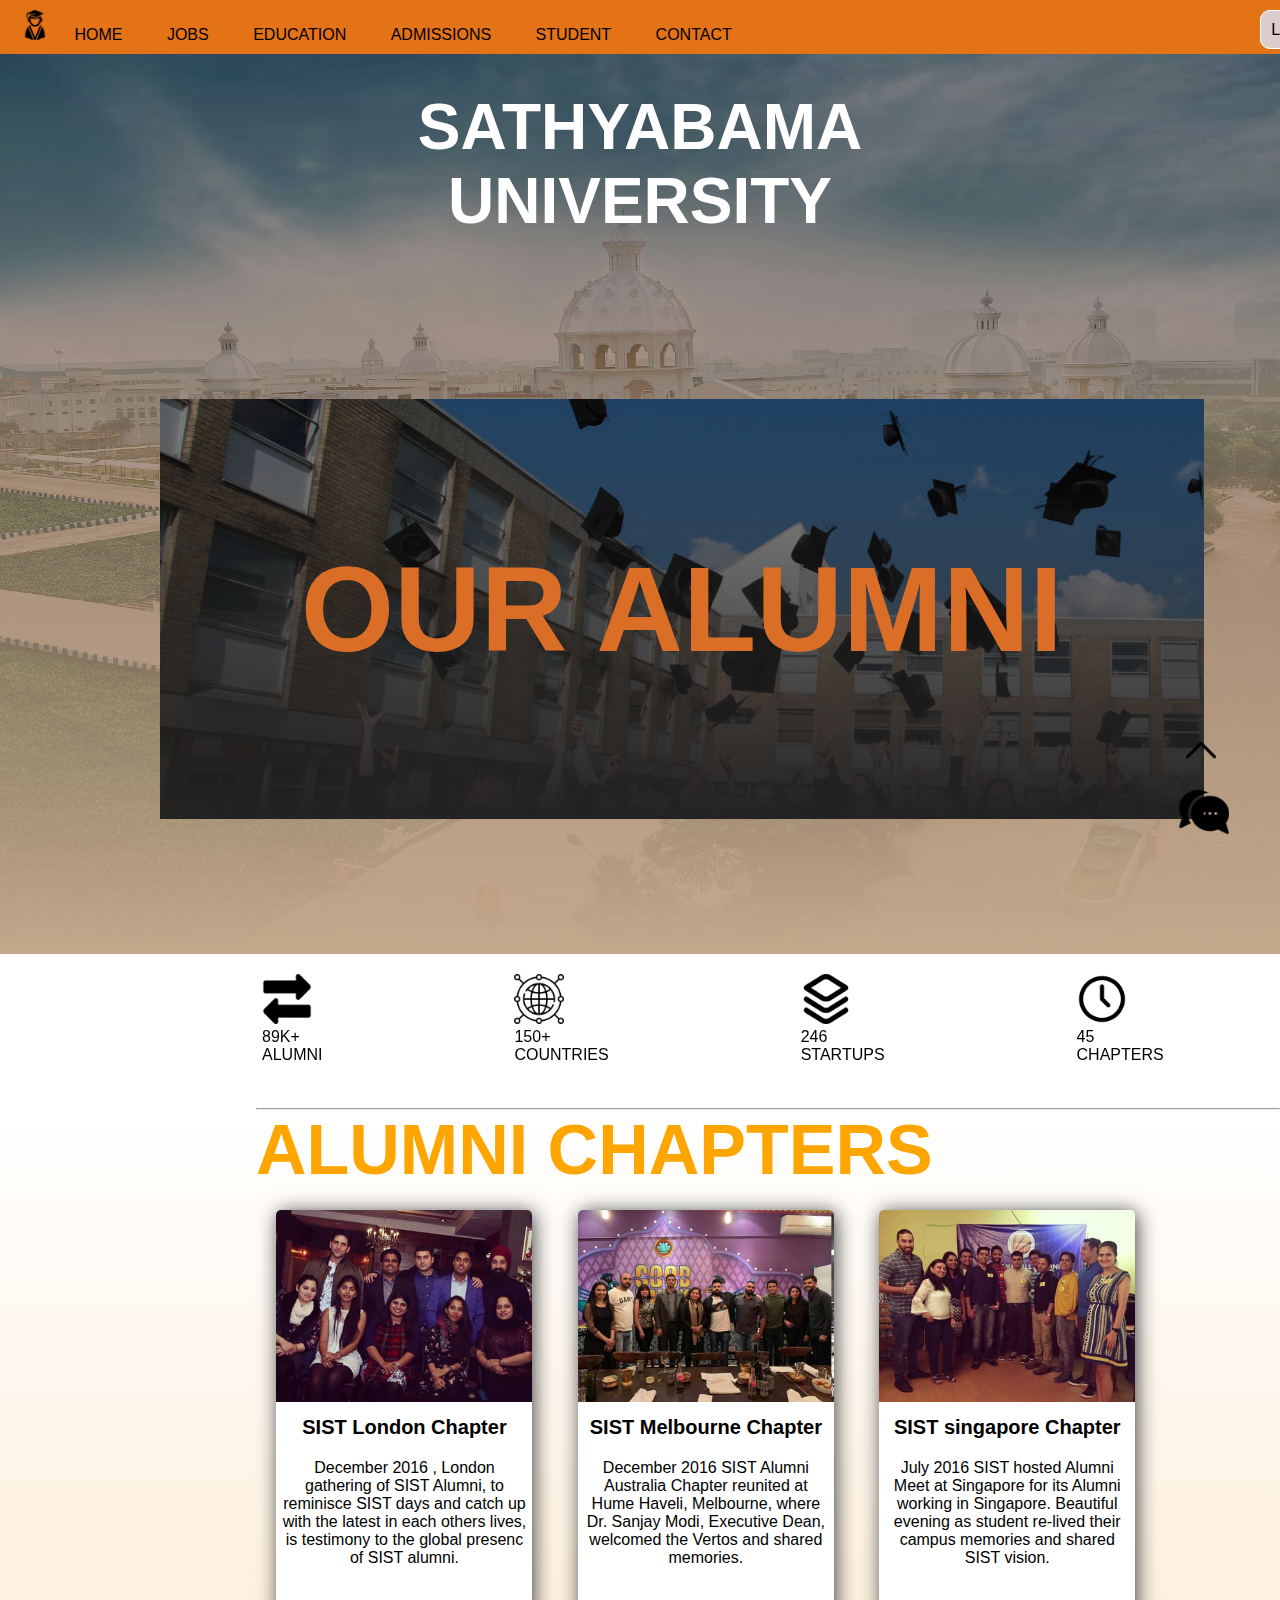
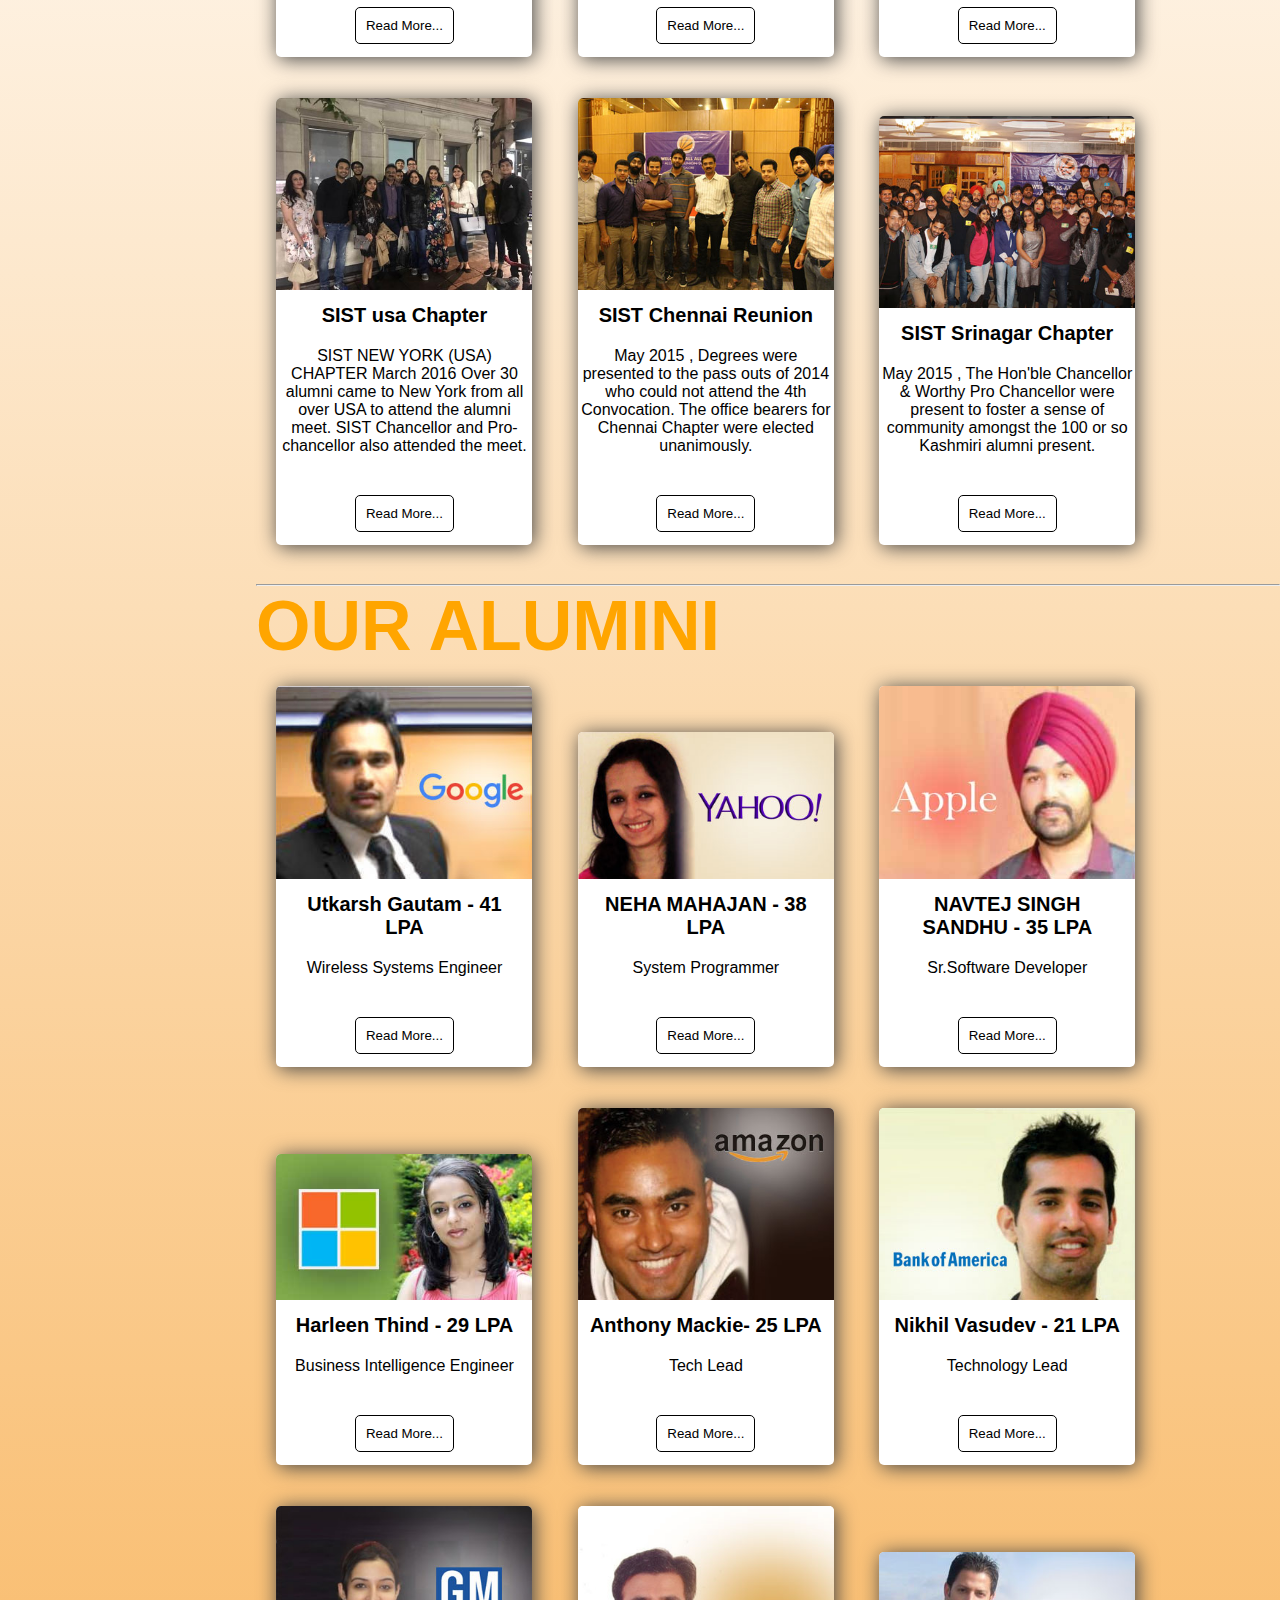
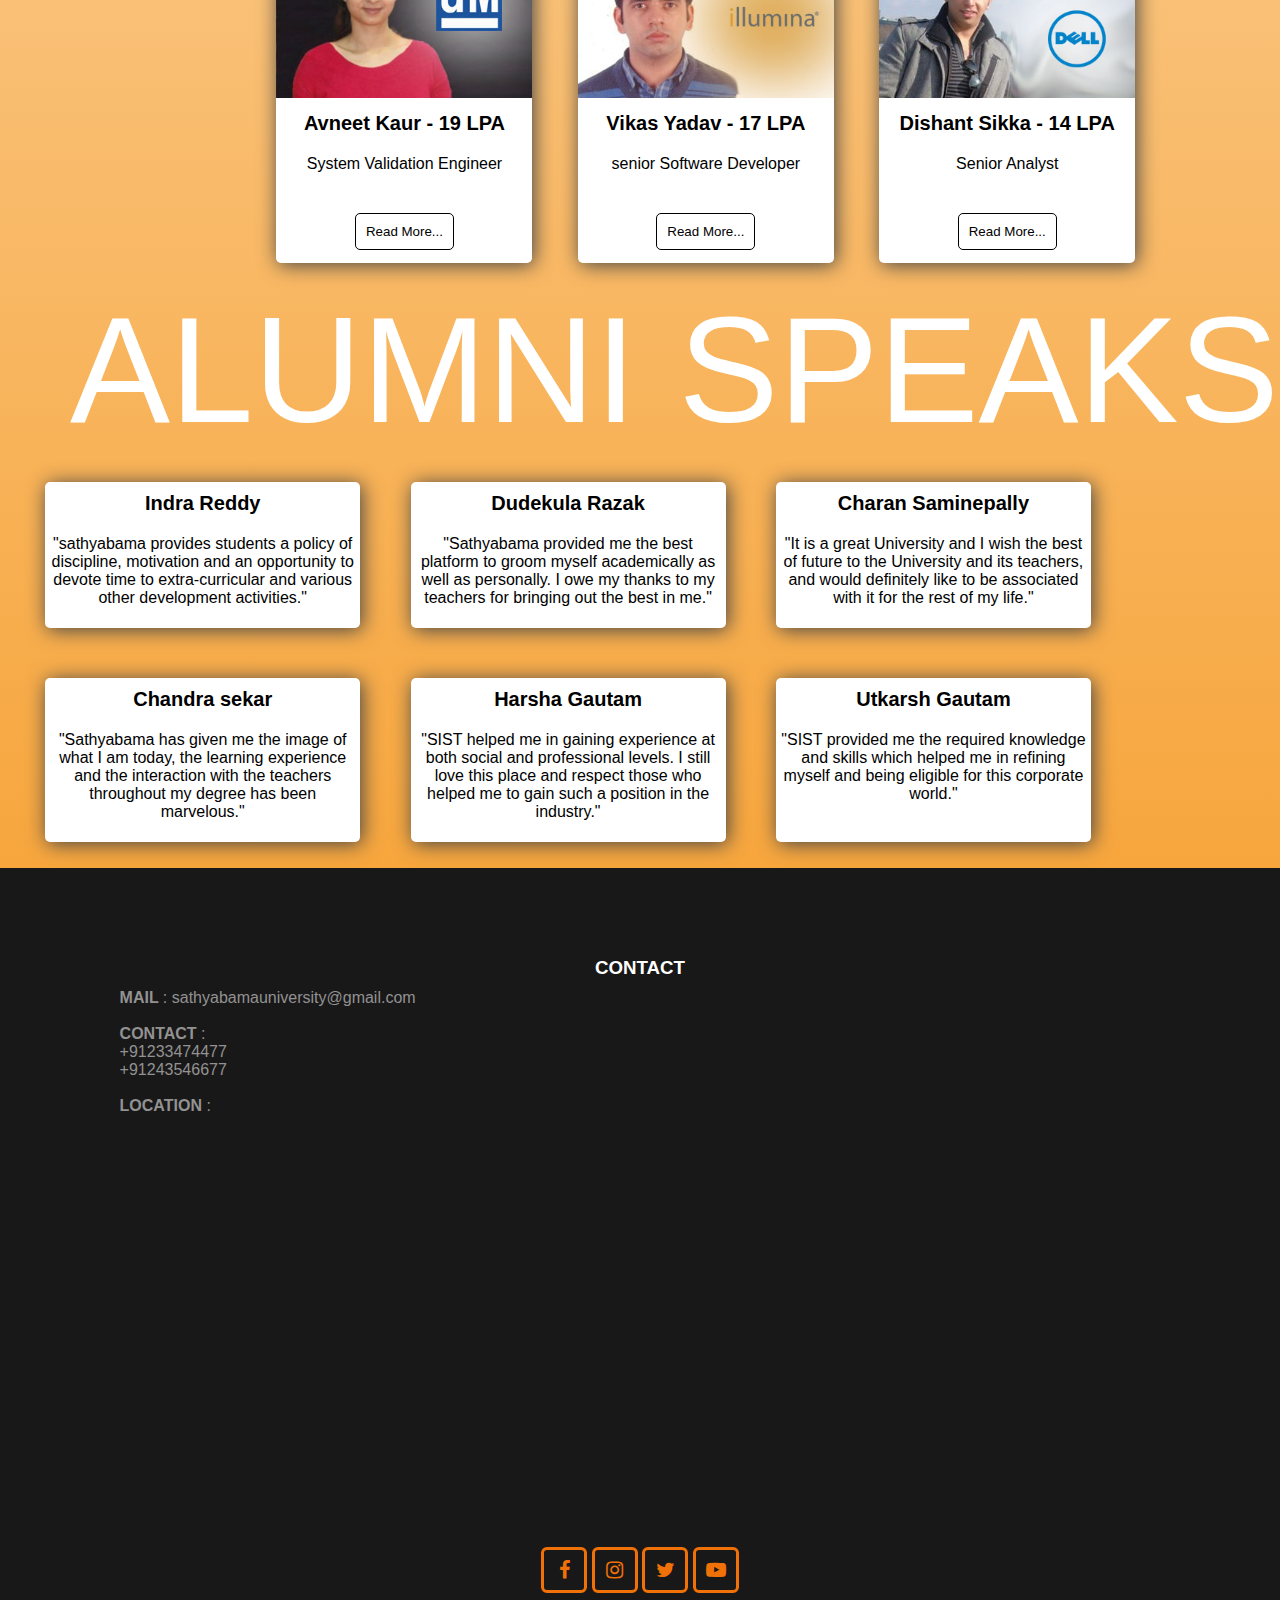
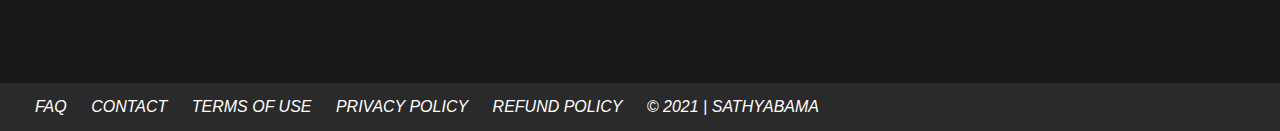
<file: Alumni/index.html>
<!DOCTYPE html>
<html lang="en">
<head>
    <meta charset="UTF-8">
    <meta http-equiv="X-UA-Compatible" content="IE=edge">
    <meta name="viewport" content="width=device-width, initial-scale=1.0">
    <link rel="stylesheet" href="https://cdnjs.cloudflare.com/ajax/libs/font-awesome/4.7.0/css/font-awesome.min.css">
    <link rel="icon" href="images/sistlogo.png">
    <title>ALUMNI FORUM</title>
    <link rel="stylesheet" href="styles.css">
    <link rel="stylesheet" href="page.html">
    <link rel="stylesheet" href="login.html">
    <link rel="stylesheet" href="signup.html">
    <link rel="stylesheet" href="chatbot.html">
</head>
<body>
    <header>
        <img src="images/logo.png" alt="">
        <a href="#">HOME</a>
        <a href="#">JOBS</a>
        <a href="#">EDUCATION</a>
        <a href="#">ADMISSIONS</a>
        <a href="#">STUDENT</a>
        <a href="#contactus">CONTACT</a>
        <a href="login.html" id="button">LOGIN</a>
        <a href="signup.html" id="button">SIGN UP</a>
    </header>
    <section class="banner">
        <h1>SATHYABAMA <br> UNIVERSITY</h1>
        <div class="container"></div>
        <div class="heading"><h2>OUR ALUMNI</h2></div>
        <a href="chatbot.html"><img id="icons" src="images/bubble-chat.png"></a>
        <a href="#"><img id="icons1" src="images/upload.png"></a>    
    </section>
    <section class="icons">
        <div class="analysisicons">
            <div>
            <img id="icons" src="images/two-way-arrows.png">
            <p>89K+ <br>ALUMNI</p>
        </div>
        <div>
            <img id="icons" src="images/internet.png">
            <p>150+ <br>COUNTRIES</p>
        </div>
        <div>
            <img id="icons" src="images/stack.png">
            <p>246 <br>STARTUPS</p>
        </div>
        <div>
            <img id="icons" src="images/clock.png">
            <p>45 <br>CHAPTERS</p>
        </div>
        </div>
    </section>
    <section class="cardsection">
        <div class="main">
            <hr>
            <div><label id="ouralumni">ALUMNI CHAPTERS</label></div>
            
        
        
        <div class="card" >
        
            <div class="image">
               <img src="images/london.jpeg">
            </div>
            <div class="title">
             <h1>SIST London Chapter</h1>
            </div>
            <div class="des">
             <p>December 2016 ,
            London gathering of SIST Alumni, to reminisce SIST days and catch up with the latest in each others lives, is testimony to the global presenc of SIST alumni.</p>
            <a href="page.html"><button>Read More...</button></a>
            </div>
            </div>
        
        
        <div class="card">
        
            <div class="image">
               <img src="images/melbourne.jpeg">
            </div>
            <div class="title">
             <h1>SIST Melbourne Chapter</h1>
            </div>
            <div class="des">
             <p>December 2016
                SIST Alumni Australia Chapter reunited at Hume Haveli, Melbourne, where Dr. Sanjay Modi, Executive Dean, welcomed the Vertos and shared memories.</p>
                <a href="page.html"><button>Read More...</button></a>
            </div>
            </div>
        
        <div class="card">
        
            <div class="image">
               <img src="images/singapore.jpeg">
            </div>
            <div class="title">
             <h1>SIST singapore Chapter</h1>
            </div>
            <div class="des">
             <p>July 2016
                SIST hosted Alumni Meet at Singapore for its Alumni working in Singapore. Beautiful evening as student re-lived their campus memories and shared SIST vision.</p>
                <a href="page.html"><button>Read More...</button></a>
            </div>
            </div>
        
        <div class="card">
        
            <div class="image">
               <img src="images/usa.jpeg">
            </div>
            <div class="title">
             <h1>SIST usa Chapter</h1>
            </div>
            <div class="des">
             <p>SIST NEW YORK (USA) CHAPTER
        
                March 2016
                Over 30 alumni came to New York from all over USA to attend the alumni meet. SIST Chancellor and Pro-chancellor also attended the meet.</p>
                <a href="page.html"><button>Read More...</button></a>
            </div>
            </div>
        
        
        <div class="card">
        
            <div class="image">
               <img src="images/10.jpg">
            </div>
            <div class="title">
             <h1>SIST Chennai Reunion</h1>
            </div>
            <div class="des">
             <p>May 2015 , Degrees were presented to the pass outs of 2014 who could not attend the 4th Convocation. The office bearers for Chennai Chapter were elected unanimously.</p>
             <a href="page.html"><button>Read More...</button></a>
            </div>
            </div>
        
        
            <div class="card">
        
                <div class="image">
                   <img src="images/11.jpg">
                </div>
                <div class="title">
                 <h1>SIST Srinagar Chapter</h1>
                </div>
                <div class="des">
                 <p>May 2015 , The Hon'ble Chancellor & Worthy Pro Chancellor were present to foster a sense of community amongst the 100 or so Kashmiri alumni present.</p>
                 <a href="page.html"><button>Read More...</button></a>
                </div>
                </div>
                <br>
                <br>
               <hr>
               <div><label id="ouralumni">OUR ALUMINI</label></div>
            
        
        <div class="card">
        
        <div class="image">
           <img src="images/alumni1.jpeg">
        </div>
        <div class="title">
         <h1>Utkarsh Gautam - 41 LPA</h1>
        </div>
        <div class="des">
         <p>Wireless Systems Engineer</p>
         <a href="page2.html"><button>Read More...</button></a>
        </div>
        </div>
        
        
        <div class="card">
        
        <div class="image">
           <img src="images/alunmi2.jpeg">
        </div>
        <div class="title">
         <h1>NEHA MAHAJAN - 38 LPA</h1>
        </div>
        <div class="des">
         <p>System Programmer</p>
         <a href="page2.html"><button>Read More...</button></a>
        </div>
        </div>
        
        
        <div class="card">
        
        <div class="image">
           <img src="images/alunmi3.jpeg">
        </div>
        <div class="title">
         <h1>NAVTEJ SINGH SANDHU - 35 LPA</h1>
        </div>
        <div class="des">
         <p>Sr.Software Developer</p>
         <a href="page2.html"><button>Read More...</button></a>
        </div>
        </div>
        
        
        <div class="card">
        
        <div class="image">
           <img src="images/alunmi4.jpeg">
        </div>
        <div class="title">
         <h1>
            Harleen Thind - 29 LPA</h1>
        </div>
        <div class="des">
         <p>Business Intelligence Engineer</p>
         <a href="page2.html"><button>Read More...</button></a>
        </div>
        </div>
        
        
        <div class="card">
        
        <div class="image">
           <img src="images/alunmi5.jpeg">
        </div>
        <div class="title">
         <h1>Anthony Mackie- 25 LPA</h1>
        </div>
        <div class="des">
         <p>Tech Lead</p>
        <a href="page2.html"><button>Read More...</button></a>
        </div>
        </div>
        
        <div class="card">
        
        <div class="image">
           <img src="images/alunmi7.jpeg">
        </div>
        <div class="title">
         <h1>Nikhil Vasudev - 21 LPA</h1>
        </div>
        <div class="des">
         <p>Technology Lead
         </p>
         <a href="page2.html"><button>Read More...</button></a>
        </div>
        </div>
        
        <div class="card">
        
        <div class="image">
           <img src="images/alunmi8.jpeg">
        </div>
        <div class="title">
         <h1>Avneet Kaur - 19 LPA</h1>
        </div>
        <div class="des">
         <p>System Validation Engineer</p>
         <a href="page2.html"><button>Read More...</button></a>        
        </div>
        </div>
        
        
        <div class="card">
        
        <div class="image">
           <img src="images/alunmi9.jpeg">
        </div>
        <div class="title">
         <h1>Vikas Yadav - 17 LPA</h1>
        </div>
        <div class="des">
         <p>senior Software Developer</p>
         <a href="page2.html"><button>Read More...</button></a>
        </div>
        </div>
        
        
        <div class="card">
        
        <div class="image">
           <img src="images/alunmi10.jpeg">
        </div>
        <div class="title">
         <h1>Dishant Sikka - 14 LPA</h1>
        </div>
        <div class="des">
         <p>Senior Analyst</p>
         <a href="page2.html"><button>Read More...</button></a>
        </div>
        </div>
        </div>

        <div><label id="alumnispeak">ALUMNI SPEAKS</p></div>
        <div class="alumnispeaks">
            <div class="card">
            <div class="title">
             <h1>Indra Reddy</h1>
            </div>
            <div class="des">
             <p>"sathyabama provides students a policy of discipline, motivation and an opportunity to devote time to extra-curricular and various other development activities."</p>
            <br>
            </div>
            </div>
            <div class="card">
            <div class="title">
             <h1>Dudekula Razak</h1>
            </div>
            <div class="des">
             <p>"Sathyabama provided me the best platform to groom myself academically as well as personally. I owe my thanks to my teachers for bringing out the best in me."</p>
            <br></div>
            </div>

            <div class="card">
            <div class="title">
             <h1>Charan Saminepally</h1>
            </div>
            <div class="des">
             <p>"It is a great University and I wish the best of future to the University and its teachers, and would definitely like to be associated with it for the rest of my life."</p>
            <br></div>
            </div>
            <div class="card">
            <div class="title">
             <h1>Chandra sekar</h1>
            </div>
            <div class="des">
             <p>"Sathyabama has given me the image of what I am today, the learning experience and the interaction with the teachers throughout my degree has been marvelous."</p>
            <br></div>
            </div>
            <div class="card">
            <div class="title">
             <h1>Harsha Gautam</h1>
            </div>
            <div class="des">
             <p>"SIST helped me in gaining experience at both social and professional levels. I still love this place and respect those who helped me to gain such a position in the industry."</p>
            <br></div>
            </div>
            <div class="card">
            <div class="title">
             <h1>Utkarsh Gautam</h1>
            </div>
            <div class="des">
             <p>"SIST provided me the required knowledge and skills which helped me in refining myself and being eligible for this corporate world."</p>
            <br></div>
            </div>
        </div>
    </section>

    <section id="contactus">
        <div class="contact">
        <h3>CONTACT</h3>
        <ul>
            <li><b>MAIL </b>: sathyabamauniversity@gmail.com</li>
            <br>
            <li><b>CONTACT </b>:</li>
            <li>+91233474477</li>
            <li>+91243546677</li>
            <br>
            <li><b>LOCATION </b>:</li><br>
            <p><iframe src="https://www.google.com/maps/embed?pb=!1m18!1m12!1m3!1d3889.514076786476!2d80.22160971482094!3d12.874631140919561!2m3!1f0!2f0!3f0!3m2!1i1024!2i768!4f13.1!3m3!1m2!1s0x3a525b8c90befe2b%3A0x170ab8b5b21bb530!2sSathyabama%20University!5e0!3m2!1sen!2sin!4v1645774877232!5m2!1sen!2sin" width="1100" height="400" style="border:0;" allowfullscreen="" loading="lazy"></iframe></p>
        </ul>


        <div class="socialmedia">
            <a href="www.facebook.com" target="#"><i class="fa fa-facebook"></i></a>
            <a href="www.instagram.com" target="#"><i class="fa fa-instagram"></i></a>
            <a href="www.twitter.com" target="#"><i class="fa fa-twitter"></i></a>
            <a href="www.youtube.com" target="#"><i class="fa fa-youtube-play"></i></a>
        </div>

       </div>

    </section>
    <footer>
        <a href="#">FAQ</a>
        <a href="#">CONTACT</a>
        <a href="#">TERMS OF USE</a>
        <a href="#">PRIVACY POLICY</a>
        <a href="#">REFUND POLICY</a>
        <a href="#">&copy; 2021 | SATHYABAMA</a>
    </footer>
</body>
</html>
</file>
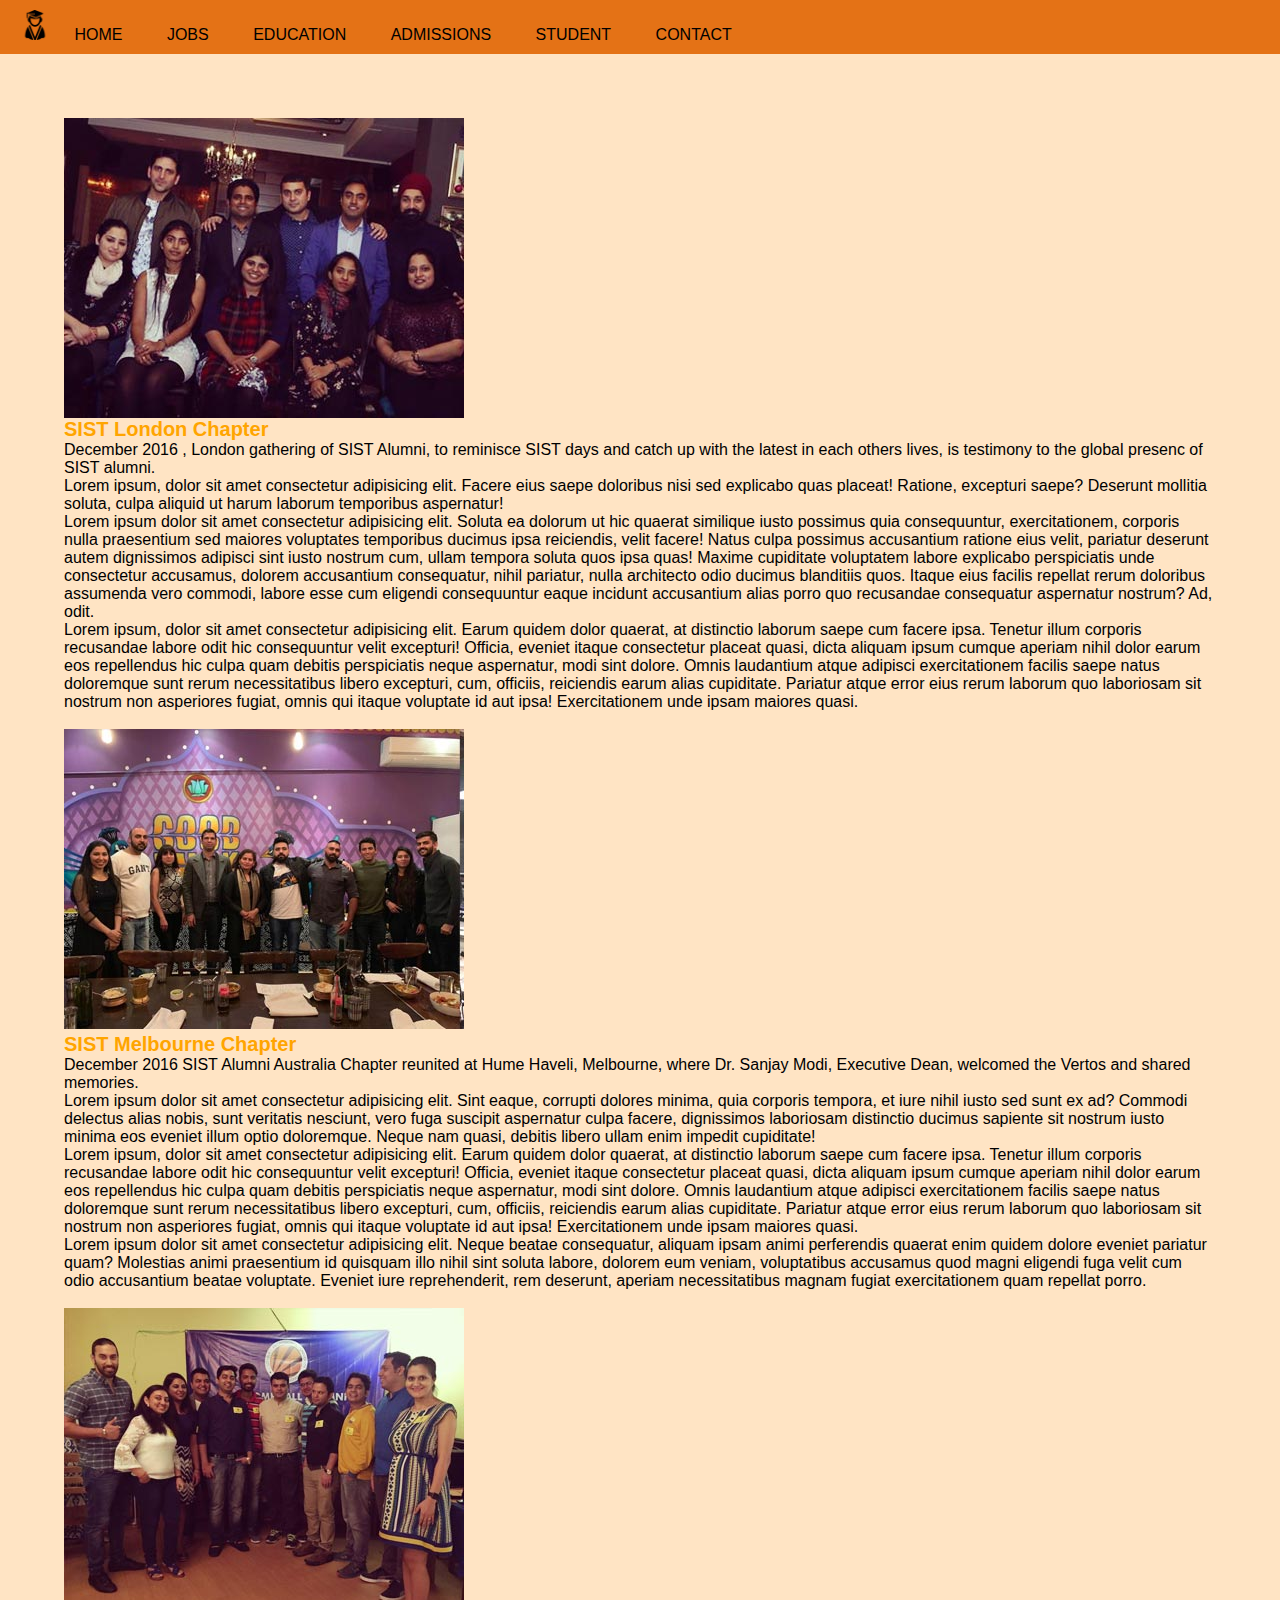
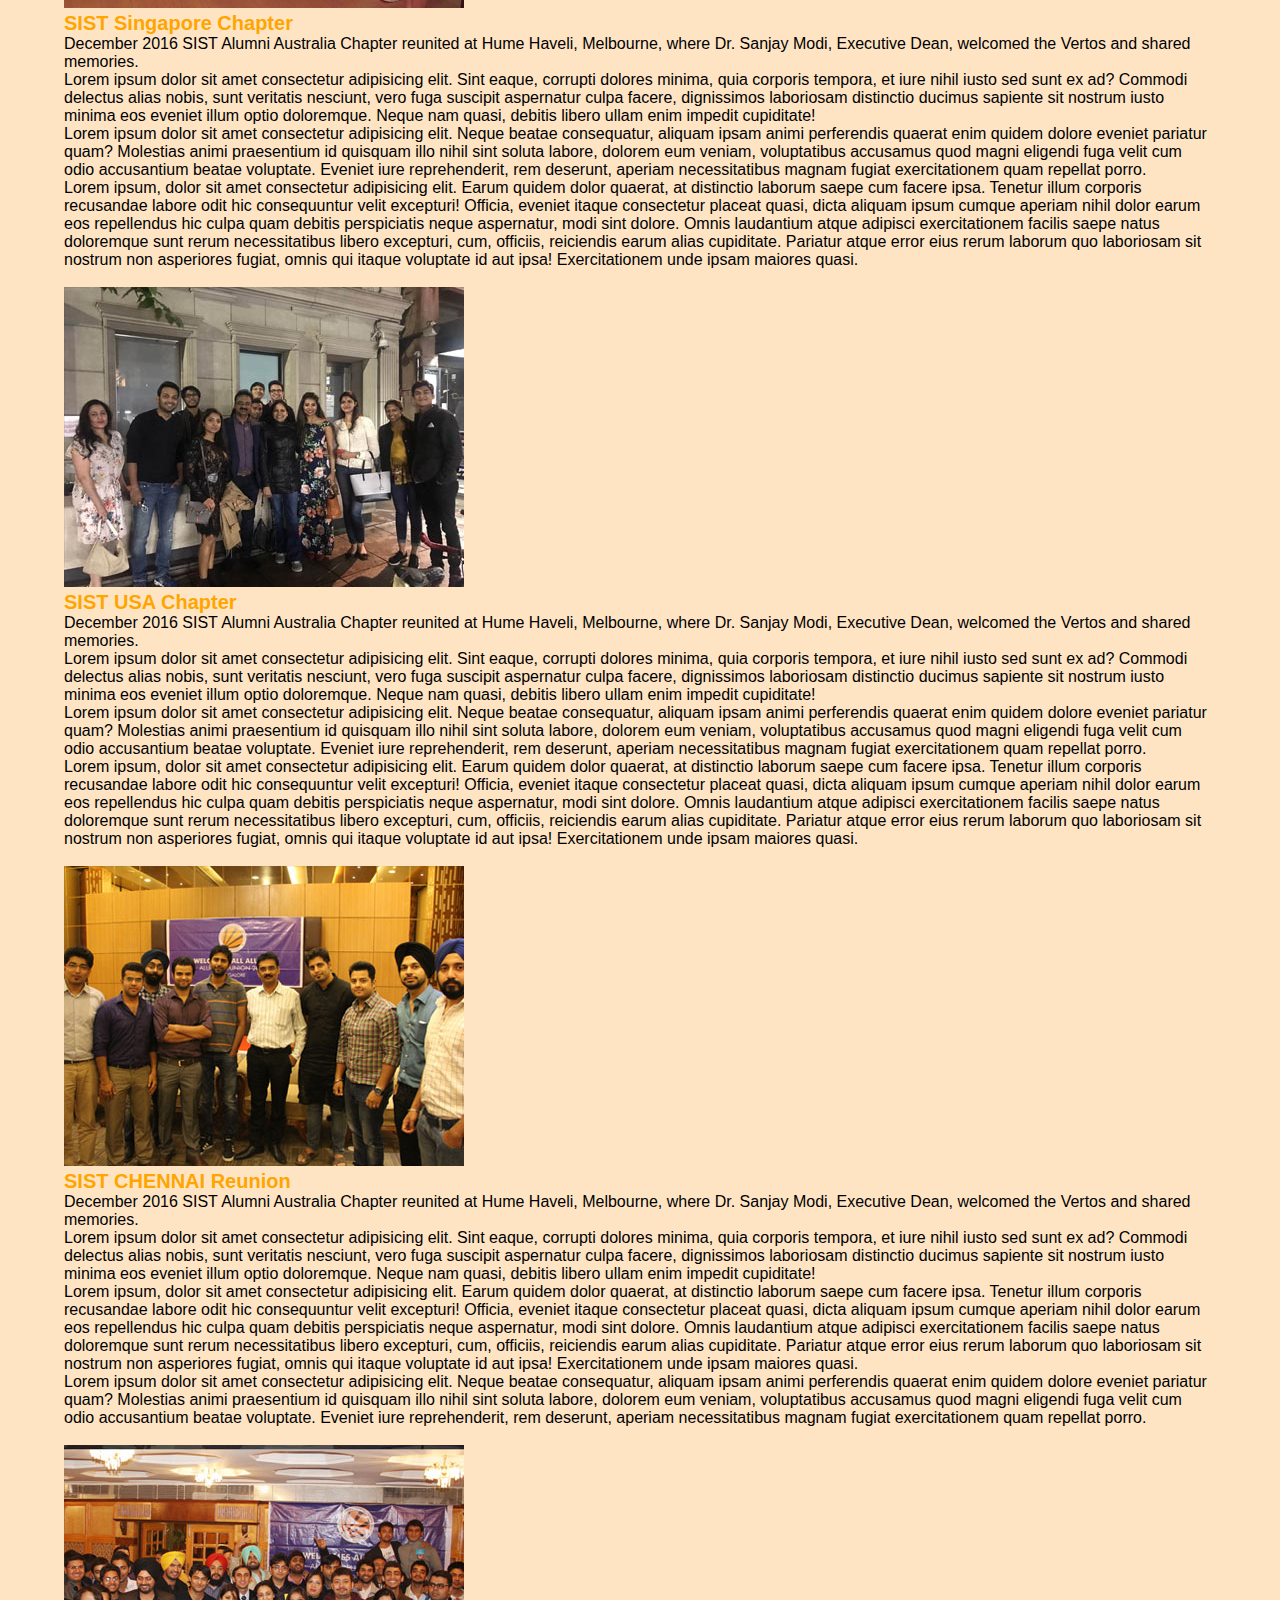
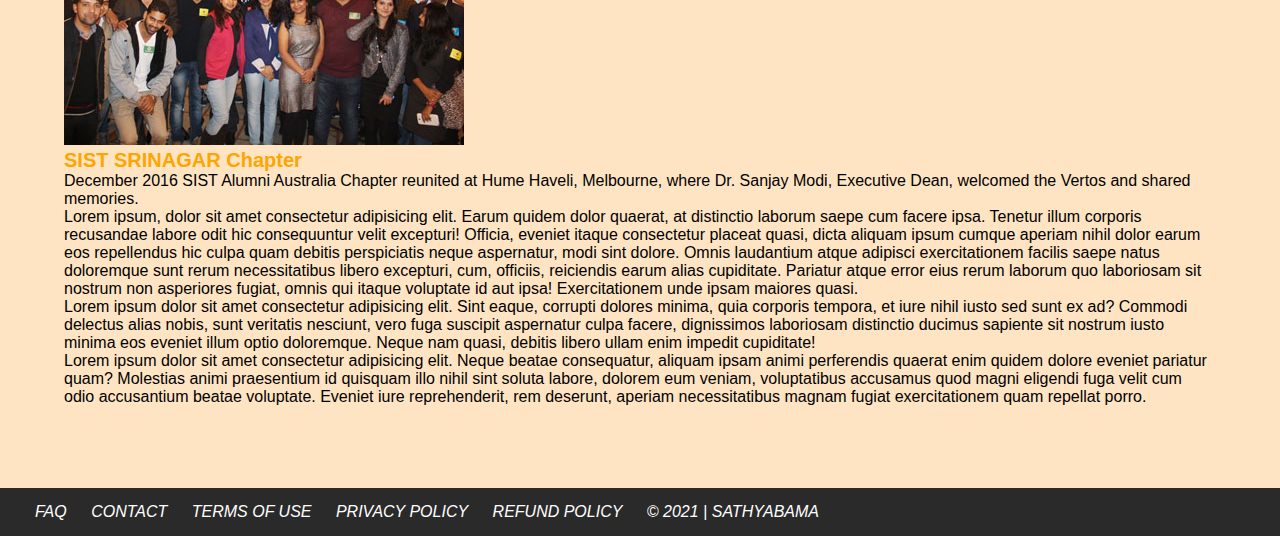
<file: Alumni/page.html>
<!DOCTYPE html>
<html lang="en">
<head>
    <meta charset="UTF-8">
    <meta http-equiv="X-UA-Compatible" content="IE=edge">
    <meta name="viewport" content="width=device-width, initial-scale=1.0">
    <link rel="stylesheet" href="styles.css">
    <link rel="stylesheet" href="index.html">
    <title>ALUMNI</title>
</head>
<body>
    <style>
        *{
            margin: 0;
            padding: 0;
            font-family: 'Gill Sans', 'Gill Sans MT', Calibri, 'Trebuchet MS', sans-serif;
        }
        #person1{
            padding: 5%;
            background-color: bisque;
        }
        .pageimg{
            display: flex;
        }
        .pagehead{
            color:orange;
            font-size: xx-large;
        }
    </style>
        <header>
            <img src="images/logo.png" alt="">
            <a href="index.html">HOME</a>
            <a href="#">JOBS</a>
            <a href="#">EDUCATION</a>
            <a href="#">ADMISSIONS</a>
            <a href="#">STUDENT</a>
            <a href="index.html">CONTACT</a>
        </header>
    <section id="person1">
        <div class="pageimg">
            <img src="images/london.jpeg">
         </div>
         <div class="pagehead">
          <h1>SIST London Chapter</h1>
         </div>
         <div class="">
          <p>December 2016 ,
         London gathering of SIST Alumni, to reminisce SIST days and catch up with the latest in each others lives, is testimony to the global presenc of SIST alumni.</p>
            <p>Lorem ipsum, dolor sit amet consectetur adipisicing elit. Facere eius saepe doloribus nisi sed explicabo quas placeat! Ratione, excepturi saepe? Deserunt mollitia soluta, culpa aliquid ut harum laborum temporibus aspernatur!</p>
        <p>Lorem ipsum dolor sit amet consectetur adipisicing elit. Soluta ea dolorum ut hic quaerat similique iusto possimus quia consequuntur, exercitationem, corporis nulla praesentium sed maiores voluptates temporibus ducimus ipsa reiciendis, velit facere! Natus culpa possimus accusantium ratione eius velit, pariatur deserunt autem dignissimos adipisci sint iusto nostrum cum, ullam tempora soluta quos ipsa quas! Maxime cupiditate voluptatem labore explicabo perspiciatis unde consectetur accusamus, dolorem accusantium consequatur, nihil pariatur, nulla architecto odio ducimus blanditiis quos. Itaque eius facilis repellat rerum doloribus assumenda vero commodi, labore esse cum eligendi consequuntur eaque incidunt accusantium alias porro quo recusandae consequatur aspernatur nostrum? Ad, odit.</p>
            <p>Lorem ipsum, dolor sit amet consectetur adipisicing elit. Earum quidem dolor quaerat, at distinctio laborum saepe cum facere ipsa. Tenetur illum corporis recusandae labore odit hic consequuntur velit excepturi! Officia, eveniet itaque consectetur placeat quasi, dicta aliquam ipsum cumque aperiam nihil dolor earum eos repellendus hic culpa quam debitis perspiciatis neque aspernatur, modi sint dolore. Omnis laudantium atque adipisci exercitationem facilis saepe natus doloremque sunt rerum necessitatibus libero excepturi, cum, officiis, reiciendis earum alias cupiditate. Pariatur atque error eius rerum laborum quo laboriosam sit nostrum non asperiores fugiat, omnis qui itaque voluptate id aut ipsa! Exercitationem unde ipsam maiores quasi.</p>
        </div>    
        <br>
        <div class="">
            <img src="images/melbourne.jpeg">
        </div>
        <div class="pagehead">
            <h1>SIST Melbourne Chapter</h1>
        </div>
        <div class="">
            <p>December 2016
                SIST Alumni Australia Chapter reunited at Hume Haveli, Melbourne, where Dr. Sanjay Modi, Executive Dean, welcomed the Vertos and shared memories.</p>
                <p>Lorem ipsum dolor sit amet consectetur adipisicing elit. Sint eaque, corrupti dolores minima, quia corporis tempora, et iure nihil iusto sed sunt ex ad? Commodi delectus alias nobis, sunt veritatis nesciunt, vero fuga suscipit aspernatur culpa facere, dignissimos laboriosam distinctio ducimus sapiente sit nostrum iusto minima eos eveniet illum optio doloremque. Neque nam quasi, debitis libero ullam enim impedit cupiditate!</p>
                <p>Lorem ipsum, dolor sit amet consectetur adipisicing elit. Earum quidem dolor quaerat, at distinctio laborum saepe cum facere ipsa. Tenetur illum corporis recusandae labore odit hic consequuntur velit excepturi! Officia, eveniet itaque consectetur placeat quasi, dicta aliquam ipsum cumque aperiam nihil dolor earum eos repellendus hic culpa quam debitis perspiciatis neque aspernatur, modi sint dolore. Omnis laudantium atque adipisci exercitationem facilis saepe natus doloremque sunt rerum necessitatibus libero excepturi, cum, officiis, reiciendis earum alias cupiditate. Pariatur atque error eius rerum laborum quo laboriosam sit nostrum non asperiores fugiat, omnis qui itaque voluptate id aut ipsa! Exercitationem unde ipsam maiores quasi.</p>
                <p>Lorem ipsum dolor sit amet consectetur adipisicing elit. Neque beatae consequatur, aliquam ipsam animi perferendis quaerat enim quidem dolore eveniet pariatur quam? Molestias animi praesentium id quisquam illo nihil sint soluta labore, dolorem eum veniam, voluptatibus accusamus quod magni eligendi fuga velit cum odio accusantium beatae voluptate. Eveniet iure reprehenderit, rem deserunt, aperiam necessitatibus magnam fugiat exercitationem quam repellat porro.</p>   
       </div>
        <br>
        <div class="">
            <img src="images/singapore.jpeg">
        </div>
       <div class="pagehead">
         <h1>SIST Singapore Chapter</h1>
                </div>
            <div class="">
                <p>December 2016
                    SIST Alumni Australia Chapter reunited at Hume Haveli, Melbourne, where Dr. Sanjay Modi, Executive Dean, welcomed the Vertos and shared memories.</p>
                    <p>Lorem ipsum dolor sit amet consectetur adipisicing elit. Sint eaque, corrupti dolores minima, quia corporis tempora, et iure nihil iusto sed sunt ex ad? Commodi delectus alias nobis, sunt veritatis nesciunt, vero fuga suscipit aspernatur culpa facere, dignissimos laboriosam distinctio ducimus sapiente sit nostrum iusto minima eos eveniet illum optio doloremque. Neque nam quasi, debitis libero ullam enim impedit cupiditate!</p>
                    <p>Lorem ipsum dolor sit amet consectetur adipisicing elit. Neque beatae consequatur, aliquam ipsam animi perferendis quaerat enim quidem dolore eveniet pariatur quam? Molestias animi praesentium id quisquam illo nihil sint soluta labore, dolorem eum veniam, voluptatibus accusamus quod magni eligendi fuga velit cum odio accusantium beatae voluptate. Eveniet iure reprehenderit, rem deserunt, aperiam necessitatibus magnam fugiat exercitationem quam repellat porro.</p>   
                    <p>Lorem ipsum, dolor sit amet consectetur adipisicing elit. Earum quidem dolor quaerat, at distinctio laborum saepe cum facere ipsa. Tenetur illum corporis recusandae labore odit hic consequuntur velit excepturi! Officia, eveniet itaque consectetur placeat quasi, dicta aliquam ipsum cumque aperiam nihil dolor earum eos repellendus hic culpa quam debitis perspiciatis neque aspernatur, modi sint dolore. Omnis laudantium atque adipisci exercitationem facilis saepe natus doloremque sunt rerum necessitatibus libero excepturi, cum, officiis, reiciendis earum alias cupiditate. Pariatur atque error eius rerum laborum quo laboriosam sit nostrum non asperiores fugiat, omnis qui itaque voluptate id aut ipsa! Exercitationem unde ipsam maiores quasi.</p>
                </div>
                <br>
                <div class="">
                    <img src="images/usa.jpeg">
                </div>
                <div class="pagehead">
                    <h1>SIST USA Chapter</h1>
                </div>
                <div class="">
                    <p>December 2016
                        SIST Alumni Australia Chapter reunited at Hume Haveli, Melbourne, where Dr. Sanjay Modi, Executive Dean, welcomed the Vertos and shared memories.</p>
                        <p>Lorem ipsum dolor sit amet consectetur adipisicing elit. Sint eaque, corrupti dolores minima, quia corporis tempora, et iure nihil iusto sed sunt ex ad? Commodi delectus alias nobis, sunt veritatis nesciunt, vero fuga suscipit aspernatur culpa facere, dignissimos laboriosam distinctio ducimus sapiente sit nostrum iusto minima eos eveniet illum optio doloremque. Neque nam quasi, debitis libero ullam enim impedit cupiditate!</p>
                        <p>Lorem ipsum dolor sit amet consectetur adipisicing elit. Neque beatae consequatur, aliquam ipsam animi perferendis quaerat enim quidem dolore eveniet pariatur quam? Molestias animi praesentium id quisquam illo nihil sint soluta labore, dolorem eum veniam, voluptatibus accusamus quod magni eligendi fuga velit cum odio accusantium beatae voluptate. Eveniet iure reprehenderit, rem deserunt, aperiam necessitatibus magnam fugiat exercitationem quam repellat porro.</p>   
                        <p>Lorem ipsum, dolor sit amet consectetur adipisicing elit. Earum quidem dolor quaerat, at distinctio laborum saepe cum facere ipsa. Tenetur illum corporis recusandae labore odit hic consequuntur velit excepturi! Officia, eveniet itaque consectetur placeat quasi, dicta aliquam ipsum cumque aperiam nihil dolor earum eos repellendus hic culpa quam debitis perspiciatis neque aspernatur, modi sint dolore. Omnis laudantium atque adipisci exercitationem facilis saepe natus doloremque sunt rerum necessitatibus libero excepturi, cum, officiis, reiciendis earum alias cupiditate. Pariatur atque error eius rerum laborum quo laboriosam sit nostrum non asperiores fugiat, omnis qui itaque voluptate id aut ipsa! Exercitationem unde ipsam maiores quasi.</p>
                    </div>
                    <br>
                    <div class="">
                        <img src="images/10.jpg">
                    </div>
                    <div class="pagehead">
                        <h1>SIST CHENNAI Reunion</h1>
                    </div>
                    <div class="">
                        <p>December 2016
                            SIST Alumni Australia Chapter reunited at Hume Haveli, Melbourne, where Dr. Sanjay Modi, Executive Dean, welcomed the Vertos and shared memories.</p>
                            <p>Lorem ipsum dolor sit amet consectetur adipisicing elit. Sint eaque, corrupti dolores minima, quia corporis tempora, et iure nihil iusto sed sunt ex ad? Commodi delectus alias nobis, sunt veritatis nesciunt, vero fuga suscipit aspernatur culpa facere, dignissimos laboriosam distinctio ducimus sapiente sit nostrum iusto minima eos eveniet illum optio doloremque. Neque nam quasi, debitis libero ullam enim impedit cupiditate!</p>
                            <p>Lorem ipsum, dolor sit amet consectetur adipisicing elit. Earum quidem dolor quaerat, at distinctio laborum saepe cum facere ipsa. Tenetur illum corporis recusandae labore odit hic consequuntur velit excepturi! Officia, eveniet itaque consectetur placeat quasi, dicta aliquam ipsum cumque aperiam nihil dolor earum eos repellendus hic culpa quam debitis perspiciatis neque aspernatur, modi sint dolore. Omnis laudantium atque adipisci exercitationem facilis saepe natus doloremque sunt rerum necessitatibus libero excepturi, cum, officiis, reiciendis earum alias cupiditate. Pariatur atque error eius rerum laborum quo laboriosam sit nostrum non asperiores fugiat, omnis qui itaque voluptate id aut ipsa! Exercitationem unde ipsam maiores quasi.</p>
                            <p>Lorem ipsum dolor sit amet consectetur adipisicing elit. Neque beatae consequatur, aliquam ipsam animi perferendis quaerat enim quidem dolore eveniet pariatur quam? Molestias animi praesentium id quisquam illo nihil sint soluta labore, dolorem eum veniam, voluptatibus accusamus quod magni eligendi fuga velit cum odio accusantium beatae voluptate. Eveniet iure reprehenderit, rem deserunt, aperiam necessitatibus magnam fugiat exercitationem quam repellat porro.</p>   
                        </div>
                        <br>
                        <div class="">
                            <img src="images/11.jpg">
                        </div>
                        <div class="pagehead">
                            <h1>SIST SRINAGAR Chapter</h1>
                        </div>
                        <div class="">
                            <p>December 2016
                                SIST Alumni Australia Chapter reunited at Hume Haveli, Melbourne, where Dr. Sanjay Modi, Executive Dean, welcomed the Vertos and shared memories.</p>
                                <p>Lorem ipsum, dolor sit amet consectetur adipisicing elit. Earum quidem dolor quaerat, at distinctio laborum saepe cum facere ipsa. Tenetur illum corporis recusandae labore odit hic consequuntur velit excepturi! Officia, eveniet itaque consectetur placeat quasi, dicta aliquam ipsum cumque aperiam nihil dolor earum eos repellendus hic culpa quam debitis perspiciatis neque aspernatur, modi sint dolore. Omnis laudantium atque adipisci exercitationem facilis saepe natus doloremque sunt rerum necessitatibus libero excepturi, cum, officiis, reiciendis earum alias cupiditate. Pariatur atque error eius rerum laborum quo laboriosam sit nostrum non asperiores fugiat, omnis qui itaque voluptate id aut ipsa! Exercitationem unde ipsam maiores quasi.</p>
                                <p>Lorem ipsum dolor sit amet consectetur adipisicing elit. Sint eaque, corrupti dolores minima, quia corporis tempora, et iure nihil iusto sed sunt ex ad? Commodi delectus alias nobis, sunt veritatis nesciunt, vero fuga suscipit aspernatur culpa facere, dignissimos laboriosam distinctio ducimus sapiente sit nostrum iusto minima eos eveniet illum optio doloremque. Neque nam quasi, debitis libero ullam enim impedit cupiditate!</p>
                                <p>Lorem ipsum dolor sit amet consectetur adipisicing elit. Neque beatae consequatur, aliquam ipsam animi perferendis quaerat enim quidem dolore eveniet pariatur quam? Molestias animi praesentium id quisquam illo nihil sint soluta labore, dolorem eum veniam, voluptatibus accusamus quod magni eligendi fuga velit cum odio accusantium beatae voluptate. Eveniet iure reprehenderit, rem deserunt, aperiam necessitatibus magnam fugiat exercitationem quam repellat porro.</p>   
                            </div>
                            <br>
                            </section>
</body>
<footer>
    <a href="#">FAQ</a>
    <a href="#">CONTACT</a>
    <a href="#">TERMS OF USE</a>
    <a href="#">PRIVACY POLICY</a>
    <a href="#">REFUND POLICY</a>
    <a href="#">&copy; 2021 | SATHYABAMA</a>
</footer>
</html>
</file>
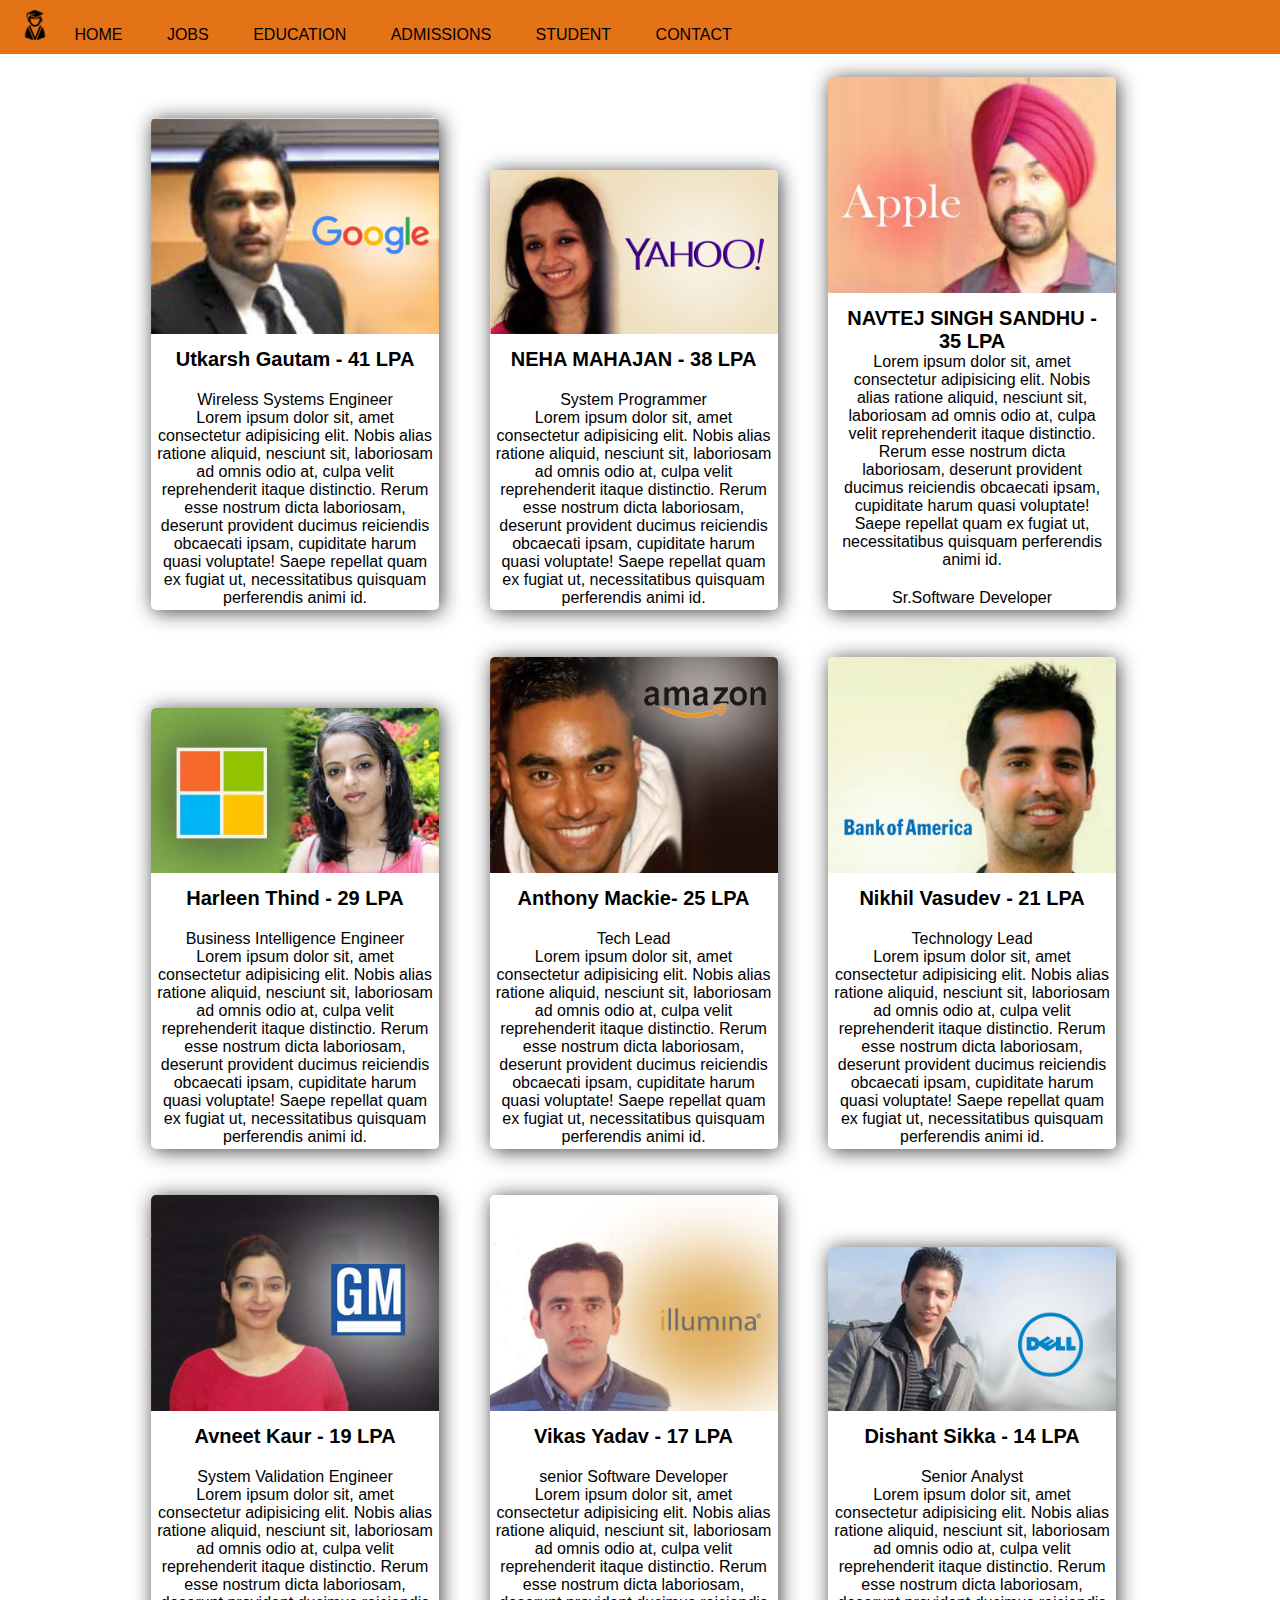
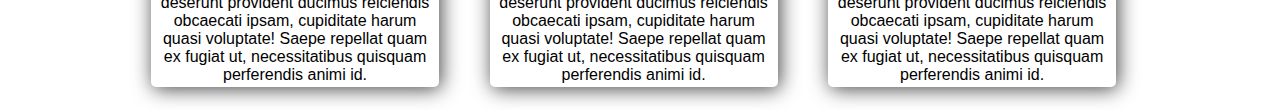
<file: Alumni/page2.html>
<!DOCTYPE html>
<html lang="en">
<head>
    <meta charset="UTF-8">
    <meta http-equiv="X-UA-Compatible" content="IE=edge">
    <meta name="viewport" content="width=device-width, initial-scale=1.0">
    <link rel="stylesheet" href="index.html">
    <link rel="stylesheet" href="styles.css">
    <title>Document</title>
</head>
<body>
    <style>
        *{
        margin: 0;
        padding: 0;
        font-family: 'Gill Sans', 'Gill Sans MT', Calibri, 'Trebuchet MS', sans-serif;
        }
        .page2cand{
            margin-left: 10%;
        }
    </style>
    <header>
        <img src="images/logo.png" alt="">
        <a href="index.html">HOME</a>
        <a href="#">JOBS</a>
        <a href="#">EDUCATION</a>
        <a href="#">ADMISSIONS</a>
        <a href="#">STUDENT</a>
        <a href="index.html">CONTACT</a>
    </header>
    <section class="page2cand">
    <div class="card">
        
        <div class="image">
           <img src="images/alumni1.jpeg">
        </div>
        <div class="title">
         <h1>Utkarsh Gautam - 41 LPA</h1>
        </div>
        <div class="des">
         <p>Wireless Systems Engineer</p>
         <p>Lorem ipsum dolor sit, amet consectetur adipisicing elit. Nobis alias ratione aliquid, nesciunt sit, laboriosam ad omnis odio at, culpa velit reprehenderit itaque distinctio. Rerum esse nostrum dicta laboriosam, deserunt provident ducimus reiciendis obcaecati ipsam, cupiditate harum quasi voluptate! Saepe repellat quam ex fugiat ut, necessitatibus quisquam perferendis animi id.</p>
        </div>
    </div>
    <div class="card">
        
        <div class="image">
            <img src="images/alunmi2.jpeg">
        </div>
        <div class="title">
            <h1>NEHA MAHAJAN - 38 LPA</h1>
        </div>
        <div class="des">
            <p>System Programmer</p>
            <p>Lorem ipsum dolor sit, amet consectetur adipisicing elit. Nobis alias ratione aliquid, nesciunt sit, laboriosam ad omnis odio at, culpa velit reprehenderit itaque distinctio. Rerum esse nostrum dicta laboriosam, deserunt provident ducimus reiciendis obcaecati ipsam, cupiditate harum quasi voluptate! Saepe repellat quam ex fugiat ut, necessitatibus quisquam perferendis animi id.</p>
        </div>
    </div>
    
    
    <div class="card">
        
        <div class="image">
            <img src="images/alunmi3.jpeg">
        </div>
        <div class="title">
            <h1>NAVTEJ SINGH SANDHU - 35 LPA</h1>
            <p>Lorem ipsum dolor sit, amet consectetur adipisicing elit. Nobis alias ratione aliquid, nesciunt sit, laboriosam ad omnis odio at, culpa velit reprehenderit itaque distinctio. Rerum esse nostrum dicta laboriosam, deserunt provident ducimus reiciendis obcaecati ipsam, cupiditate harum quasi voluptate! Saepe repellat quam ex fugiat ut, necessitatibus quisquam perferendis animi id.</p>
        </div>
        <div class="des">
            <p>Sr.Software Developer</p>
        </div>
    </div>
    
    
    <div class="card">
        
        <div class="image">
            <img src="images/alunmi4.jpeg">
        </div>
        <div class="title">
            <h1>
                Harleen Thind - 29 LPA</h1>
            </div>
            <div class="des">
                <p>Business Intelligence Engineer</p>
                <p>Lorem ipsum dolor sit, amet consectetur adipisicing elit. Nobis alias ratione aliquid, nesciunt sit, laboriosam ad omnis odio at, culpa velit reprehenderit itaque distinctio. Rerum esse nostrum dicta laboriosam, deserunt provident ducimus reiciendis obcaecati ipsam, cupiditate harum quasi voluptate! Saepe repellat quam ex fugiat ut, necessitatibus quisquam perferendis animi id.</p>
            </div>
        </div>
        
        
        <div class="card">
            
            <div class="image">
                <img src="images/alunmi5.jpeg">
            </div>
            <div class="title">
                <h1>Anthony Mackie- 25 LPA</h1>
            </div>
            <div class="des">
                <p>Tech Lead</p>
                <p>Lorem ipsum dolor sit, amet consectetur adipisicing elit. Nobis alias ratione aliquid, nesciunt sit, laboriosam ad omnis odio at, culpa velit reprehenderit itaque distinctio. Rerum esse nostrum dicta laboriosam, deserunt provident ducimus reiciendis obcaecati ipsam, cupiditate harum quasi voluptate! Saepe repellat quam ex fugiat ut, necessitatibus quisquam perferendis animi id.</p>
            </div>
        </div>
        
        <div class="card">
            
            <div class="image">
                <img src="images/alunmi7.jpeg">
            </div>
            <div class="title">
                <h1>Nikhil Vasudev - 21 LPA</h1>
            </div>
            <div class="des">
                <p>Technology Lead
                </p>
                <p>Lorem ipsum dolor sit, amet consectetur adipisicing elit. Nobis alias ratione aliquid, nesciunt sit, laboriosam ad omnis odio at, culpa velit reprehenderit itaque distinctio. Rerum esse nostrum dicta laboriosam, deserunt provident ducimus reiciendis obcaecati ipsam, cupiditate harum quasi voluptate! Saepe repellat quam ex fugiat ut, necessitatibus quisquam perferendis animi id.</p>
            </div>
        </div>
        
        <div class="card">
            
            <div class="image">
                <img src="images/alunmi8.jpeg">
            </div>
            <div class="title">
                <h1>Avneet Kaur - 19 LPA</h1>
            </div>
            <div class="des">
                <p>System Validation Engineer</p>
                <p>Lorem ipsum dolor sit, amet consectetur adipisicing elit. Nobis alias ratione aliquid, nesciunt sit, laboriosam ad omnis odio at, culpa velit reprehenderit itaque distinctio. Rerum esse nostrum dicta laboriosam, deserunt provident ducimus reiciendis obcaecati ipsam, cupiditate harum quasi voluptate! Saepe repellat quam ex fugiat ut, necessitatibus quisquam perferendis animi id.</p>
            </div>
        </div>
        
        
        <div class="card">
            
            <div class="image">
                <img src="images/alunmi9.jpeg">
        </div>
        <div class="title">
            <h1>Vikas Yadav - 17 LPA</h1>
        </div>
        <div class="des">
            <p>senior Software Developer</p>
            <p>Lorem ipsum dolor sit, amet consectetur adipisicing elit. Nobis alias ratione aliquid, nesciunt sit, laboriosam ad omnis odio at, culpa velit reprehenderit itaque distinctio. Rerum esse nostrum dicta laboriosam, deserunt provident ducimus reiciendis obcaecati ipsam, cupiditate harum quasi voluptate! Saepe repellat quam ex fugiat ut, necessitatibus quisquam perferendis animi id.</p>
        </div>
    </div>
    
    
    <div class="card">
        
        <div class="image">
            <img src="images/alunmi10.jpeg">
        </div>
        <div class="title">
            <h1>Dishant Sikka - 14 LPA</h1>
        </div>
        <div class="des">
            <p>Senior Analyst</p>
            <p>Lorem ipsum dolor sit, amet consectetur adipisicing elit. Nobis alias ratione aliquid, nesciunt sit, laboriosam ad omnis odio at, culpa velit reprehenderit itaque distinctio. Rerum esse nostrum dicta laboriosam, deserunt provident ducimus reiciendis obcaecati ipsam, cupiditate harum quasi voluptate! Saepe repellat quam ex fugiat ut, necessitatibus quisquam perferendis animi id.</p>
        </div>
        </div>
        </section>
    </body>
</html>
</file>
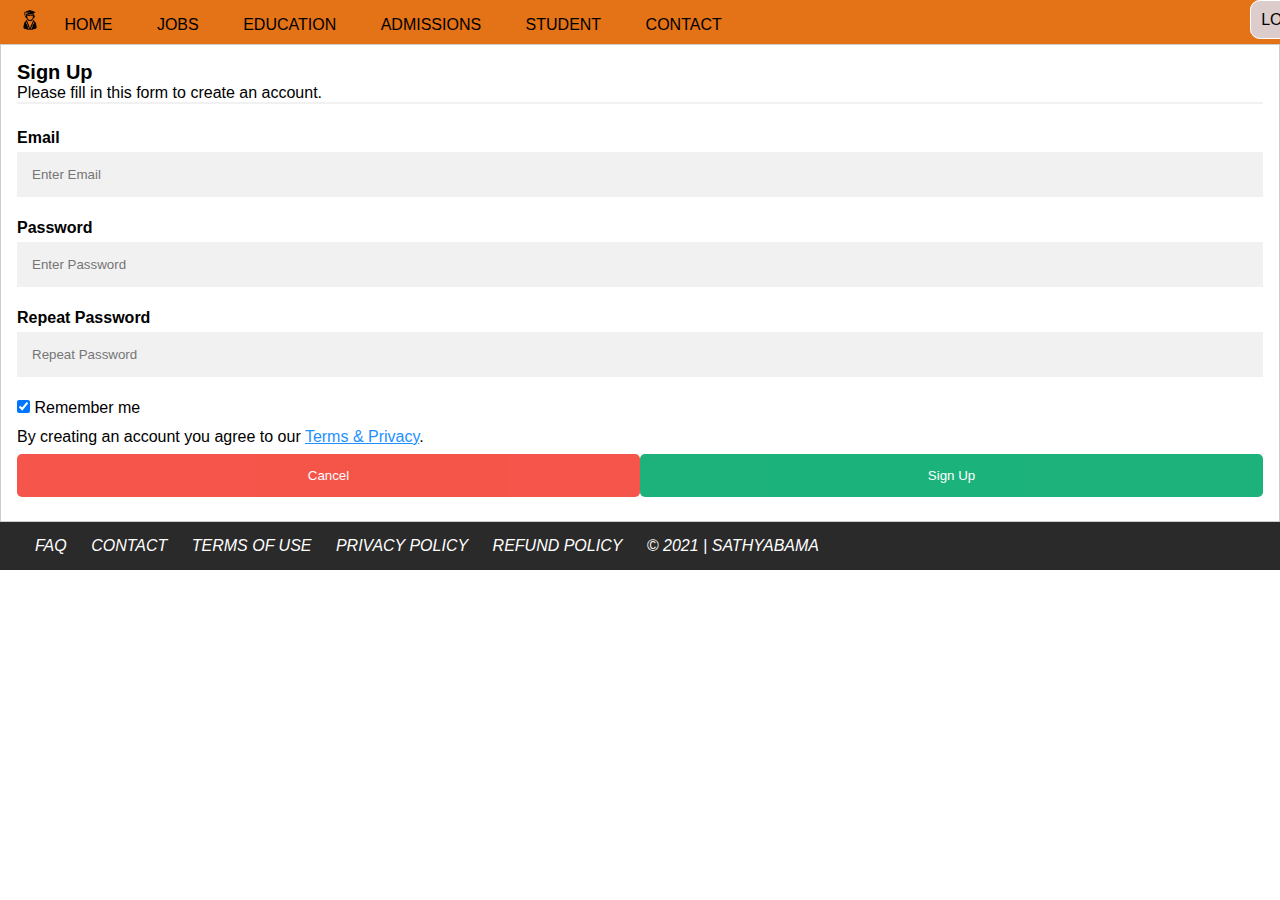
<file: Alumni/signup.html>
<!DOCTYPE html>
<html lang="en">
<head>
    <meta charset="UTF-8">
    <meta http-equiv="X-UA-Compatible" content="IE=edge">
    <meta name="viewport" content="width=device-width, initial-scale=1.0">
    <link rel="stylesheet" href="styles.css">
    <title>Document</title>

    <style>
        *{
            margin: 0;
            padding: 0;
            box-sizing: border-box
        }

        input[type=text], input[type=password] {
          width: 100%;
          padding: 15px;
          margin: 5px 0 22px 0;
          display: inline-block;
          border: none;
          background: #f1f1f1;
        }
        
        input[type=text]:focus, input[type=password]:focus {
          background-color: #ddd;
          outline: none;
        }
        
        hr {
          border: 1px solid #f1f1f1;
          margin-bottom: 25px;
        }
        
        button {
          background-color: #04AA6D;
          color: white;
          padding: 14px 20px;
          margin: 8px 0;
          border: none;
          cursor: pointer;
          width: 100%;
          opacity: 0.9;
        }
        
        button:hover {
          opacity:1;
        }
        
        .cancelbtn {
          padding: 14px 20px;
          background-color: #f44336;
        }
        
        .cancelbtn, .signupbtn {
          float: left;
          width: 50%;
        }
        
        .container {
          padding: 16px;
        }
        
        .clearfix::after {
          content: "";
          clear: both;
          display: table;
        }
        
        @media screen and (max-width: 300px) {
          .cancelbtn, .signupbtn {
            width: 100%;
          }
        }</style>
</head>
<body>
    <header>
        <img src="images/logo.png" alt="">
        <a href="index.html">HOME</a>
        <a href="#">JOBS</a>
        <a href="#">EDUCATION</a>
        <a href="#">ADMISSIONS</a>
        <a href="#">STUDENT</a>
        <a href="index.html">CONTACT</a>
        <a href="login.html" id="button">LOGIN</a>
    </header>
    <form action="action_page.php" style="border:1px solid #ccc">
        <div class="container">
          <h1>Sign Up</h1>
          <p>Please fill in this form to create an account.</p>
          <hr>
      
          <label for="email"><b>Email</b></label>
          <input type="text" placeholder="Enter Email" name="email" required>
      
          <label for="psw"><b>Password</b></label>
          <input type="password" placeholder="Enter Password" name="psw" required>
      
          <label for="psw-repeat"><b>Repeat Password</b></label>
          <input type="password" placeholder="Repeat Password" name="psw-repeat" required>
      
          <label>
            <input type="checkbox" checked="checked" name="remember" style="margin-bottom:15px"> Remember me
          </label>
      
          <p>By creating an account you agree to our <a href="#" style="color:dodgerblue">Terms & Privacy</a>.</p>
      
          <div class="clearfix">
            <button type="button" class="cancelbtn">Cancel</button>
            <button type="submit" class="signupbtn">Sign Up</button>
          </div>
        </div>
      </form>
</body>
<footer>
    <a href="#">FAQ</a>
    <a href="#">CONTACT</a>
    <a href="#">TERMS OF USE</a>
    <a href="#">PRIVACY POLICY</a>
    <a href="#">REFUND POLICY</a>
    <a href="#">&copy; 2021 | SATHYABAMA</a>
</footer>
</html>
</file>
<file: Alumni/styles.css>
*{
    margin: 0;
    padding: 0;
    font-family: 'Gill Sans', 'Gill Sans MT', Calibri, 'Trebuchet MS', sans-serif;
}
header{
    padding: 10px;
    background-color:#e47216;
}
header img{
    padding-left: 10px;
    width: 30px;
}
header a{
    text-decoration: none;
    color: black;
    padding-left:20px ;
    padding-right:20px ;
}
header a:hover{
    background-color: orange;
}
#button{
    position: relative;
    left: 40%;
    bottom: 5px;
    padding: 10px;
    border: .5px solid white;
    border-radius: 10px;
    cursor: pointer;
    background-color: #ddcccc;
}
#button:hover{
    background-color: #f7a63d;
}
.banner{
    background: linear-gradient(rgba(0,0,0,0.4), #c4a88c) ,url(images/clg.jpg);
    background-position: center;
    background-size: cover;
    height: 100vh;
    position: sticky;
}
.banner h1{
    color: white;
    font-size: 400%;
    text-align: center;
    position: relative;
    top: 4%;
    z-index: 1;
}
.banner img{
    cursor: pointer;
    position: fixed;
    bottom: 7%;
    right: 4%;
}
.icons{
    position: relative;
    top: 20px;
    left: 70px;
}
.analysisicons{
    display: flex;
}
.analysisicons div{
    padding-left: 15%;
}
#icons{
    height: 50px;
}

#icons1{
    margin-left: 200px;
    margin-top: 40px;
    height: 30px;
    cursor: pointer;
    position: fixed;
    bottom: 15%;
    right: 5%;
}
.heading{
    color: #db6e26;
    font-size: 500%;
    position: absolute;
    left: 12.5%;
    bottom: 15%;
    background: linear-gradient(rgba(0,0,0,0.4),#242323),url(images/stu.jpg);
    padding: 11%;
}
.heading:hover{
    transform: scale(1.03);
    transition: 1s;

}
.cardsection{
    background: linear-gradient(rgba(0,0,0,-0.4),#f7a63d);
}

.main{
    margin-top: 5%;
    margin-left: 20%;
   }
.card{
    width: 25%;
    display: inline-block;
    box-shadow: 2px 2px 20px rgb(68, 68, 68);
    border-radius: 5px; 
    margin: 2%;
    background-color: #ffffff;
   }
   
.image img{
 width: 100%;
 border-top-right-radius: 5px;
 border-top-left-radius: 5px;
 
}
.card:hover{
   cursor: pointer;
   transform: scale(1.1);
   transition: 1s;
} 

.title{

 text-align: center;
 padding: 10px;
 
}

h1{
 font-size: 20px;
}

.des{
 padding: 3px;
 text-align: center;

 padding-top: 10px;
       border-bottom-right-radius: 5px;
 border-bottom-left-radius: 5px;
}
button{
 margin-top: 40px;
 margin-bottom: 10px;
 background-color: white;
 border: 1px solid black;
 border-radius: 5px;
 padding:10px;
}
button:hover{
 background-color: black;
 color: white;
 transition: .5s;
 cursor: pointer;
}
#ouralumni{
   font-weight: bold;
   font-size: 70px;
   color: orange;
   
}
.alumnispeaks{
    display: flex;
    flex-wrap: wrap;
    margin-left: 20px;
}
#alumnispeak{
    color: white;
    font-size: 150px;
    margin-left: 70px;
}

@media screen and (max-width: 300px) {
    span.psw {
      display: block;
      float: none;
    }
    .cancelbtn {
      width: 100%;
    }
}




#contactus{
    background-color: #191818;
    padding: 7%;
}
.contact h3{
    text-align: center;
    color: #fff;
    font-family: 'Gill Sans', 'Gill Sans MT', Calibri, 'Trebuchet MS', sans-serif;
}
.contact ul{
    list-style-type: none;
    margin-left: 20px;
    padding: 10px;
}
.contact ul li{
    color: #929292;
}


.socialmedia{
    text-align: center;
}
.socialmedia .fa{
    height: 40px;
    text-align: center;
    width: 40px;
    font-size: 20px;
    line-height: 40px;
    border: 3px solid rgb(241, 113, 9);
    border-radius: 6px;
    color: rgb(241, 113, 9);
    cursor: pointer;
    transition: .5s;
}
.socialmedia .fa:hover{
    background-color: rgb(241, 113, 9);
    color: #fff;
    transform: translateY(-7px);
}




footer{
    background-color: rgb(43, 42, 42);
    padding: 15px;
}
footer a{
    color: #fff;
    font-style: oblique;    
    margin-left: 20px;
    text-decoration:none;
}
</file>
